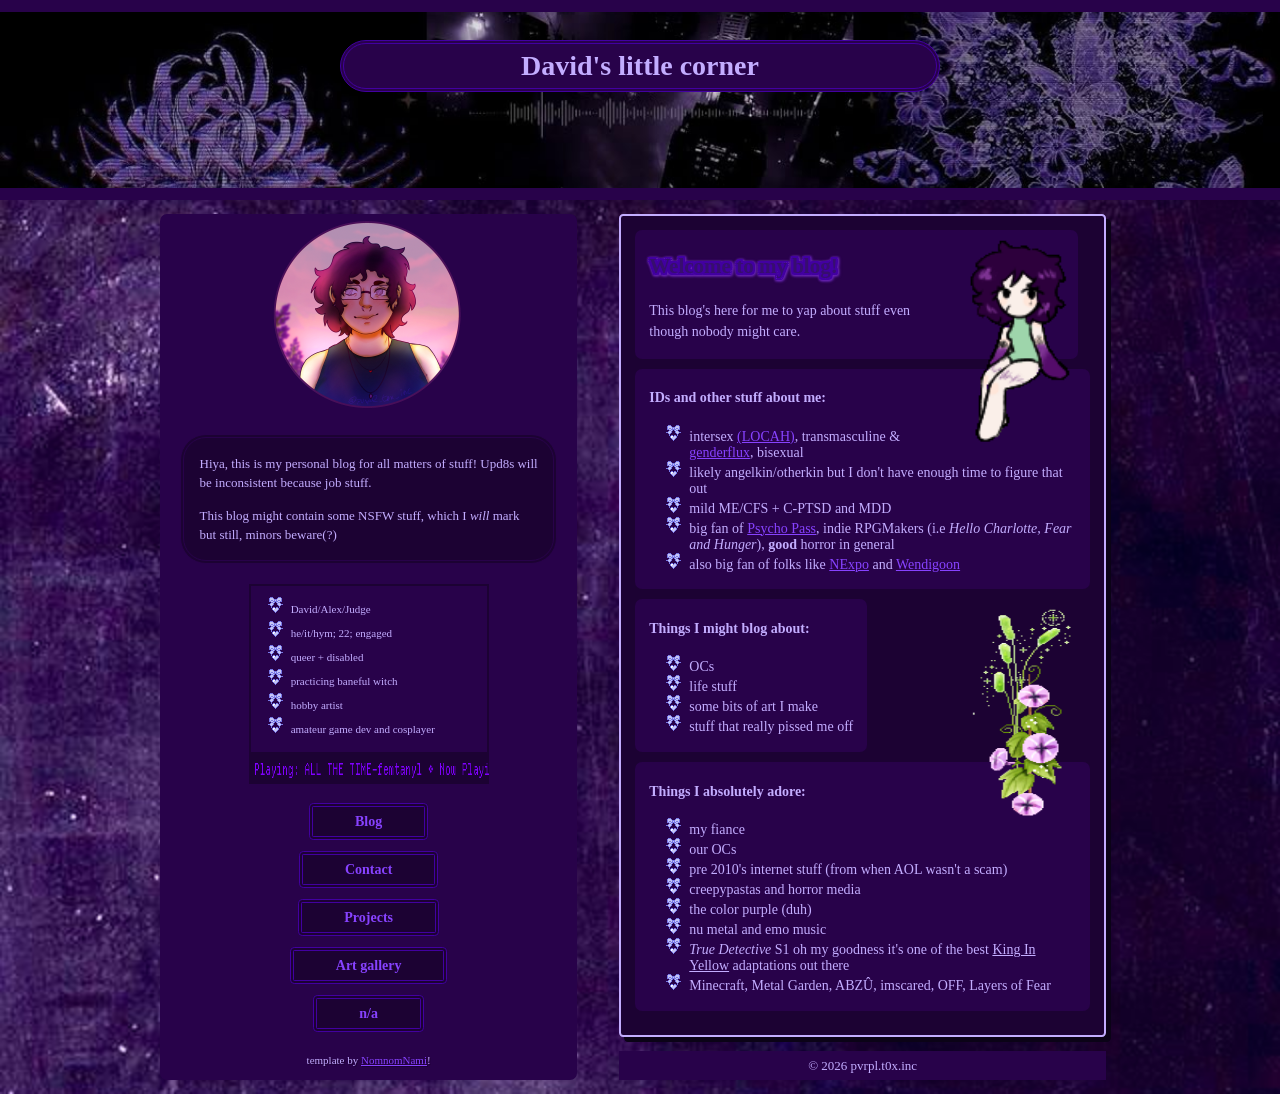
<file: index.html>
<!DOCTYPE html>
<html lang="en">
    <head>
        <meta charset="UTF-8" />
        <meta name="viewport" content="width=device-width, initial-scale=1.0">
        <title>☽𝑚𝑦𝑜𝑠𝑜𝑡𝑖𝑠☾ </title>
        <meta name="author" content="David with the help of Gabriel">
        <meta name="description" content="A blog about all sorts of things">
        <link rel="icon" type="image/x-icon" href="images/moon.gif">
        <link href="style.css" rel="stylesheet" type="text/css" media="all">
    </head>
    <body>
        
    <header>
        <h1>David's little corner</h1>
    </header>
        
    <div id="content">
        
    <aside id="sidebar">
        <div id="avatar" style="display: block; margin: auto;">
          <img src="images/self-portrait.png"
               alt="self-portrait" style="width: 200px; height: 200px; display: block; margin: auto;">
                 
        </div>
        
        <div id="bio">
            <p>Hiya, this is my personal blog for all matters of stuff! Upd8s will be inconsistent because job stuff.</p>
            <p>This blog might contain some NSFW stuff, which I <i>will</i> mark but still, minors beware(?)</p>
        </div>
        
        <div class="small-box">
            <ul>
                <li>David/Alex/Judge</li>
                <li>he/it/hym; 22; engaged</li>
                <li>queer + disabled </li>
                <li>practicing baneful witch </li>
                <li>hobby artist</li>
                <li>amateur game dev and cosplayer</li>
            </ul>
        </div>

        <div id="avatar" style="display: block; margin: auto;">
          <a href="https://open.spotify.com/track/6YfExWHGSvaOz5UChQa7c2"><img src="images/nowplaying.gif"
alt="Now Playing scroll" style="width: 240px; height: 30px; display: block; margin: auto;"></a>
                 
        </div>

        <nav>
            <ul>
            <li><a href="blog.html">Blog</a></li>
            <li><a href="contact.html">Contact</a></li>
            <li><a href="projects.html">Projects</a></li>
            <li><a href="gallery.html">Art gallery</a></li>
            <li><a href="not_found.html">n/a</a></li>
            </ul>
        </nav>

        <audio controls autoplay hidden loop>
          <source src="images/song.mp3" type="audio/mpeg">
        </audio>

        <div class="center small-text">
            <p>template by <a href="https://nomnomnami.com">NomnomNami</a>!</p>
        </div>
    </aside>
        
    <main>
        
    <!--the "top" id gives it a special look. search "#top" in the css to edit them!-->
        <article id="top" class="clearfix">
            <div class="img-right">
                <img src="images/Untitled19.gif" alt="Yuka Nagafuchi, gif by me"  style="width: 150px; height: 224px; display: block; margin: auto;"> 
            </div>
            <section>
                <h1>Welcome to my blog!</h1>
                
                <p>This blog's here for me to yap about stuff even though nobody might care.</p>
            </section>
            <section>
                <h4>IDs and other stuff about me:</h4>
                <ul>
                    <li>intersex <a href="https://en.wikipedia.org/wiki/Late_onset_congenital_adrenal_hyperplasia">(LOCAH)</a>, transmasculine & <a href="https://nonbinary.wiki/wiki/Genderflux">genderflux</a>, bisexual </li>
                    <li>likely angelkin/otherkin but I don't have enough time to figure that out</li>
                    <li>mild ME/CFS + C-PTSD and MDD</li>
                    <li>big fan of <a href="https://myanimelist.net/anime/13601/psycho-pass">Psycho Pass</a>, indie RPGMakers (i.e <i>Hello Charlotte, Fear and Hunger</i>), <b>good</b> horror in general</li>
                    <li>also big fan of folks like <a href="https://www.youtube.com/@Nexpo/videos">NExpo</a> and <a href="https://www.youtube.com/@Wendigoon/videos">Wendigoon</a></li>
                </ul>
            </section>
            <div class="img-right">
                <img src="images/Untitled198.gif" alt="artist unknown"  style="width: 120px; height: 224px; display: block; margin: auto;">
            </div>
            <section>
                <h4>Things I might blog about:</h4>
                <ul>
                    <li>OCs</li>
                    <li>life stuff</li>
                    <li>some bits of art I make</li>
                    <li>stuff that really pissed me off</li>
                </ul>
                
            </section>
           
            <section>
                <h4>Things I absolutely adore:</h4>
                <ul>
                    <li>my fiance</li>
                    <li>our OCs</li>
                    <li>pre 2010's internet stuff (from when AOL wasn't a scam)</li>
                    <li>creepypastas and horror media</li>
                    <li>the color purple (duh)</li>
                    <li>nu metal and emo music</li>
                    <li><i>True Detective</i> S1 oh my goodness it's one of the best <u>King In Yellow</u> adaptations out there</li>
                    <li>Minecraft, Metal Garden, ABZÛ, imscared, OFF, Layers of Fear</li>
                </ul>
                
            </section>
      
        </article>
          
    <footer>© 2026 pvrpl.t0x.inc</footer>
    </body>
    
</html>
</file>
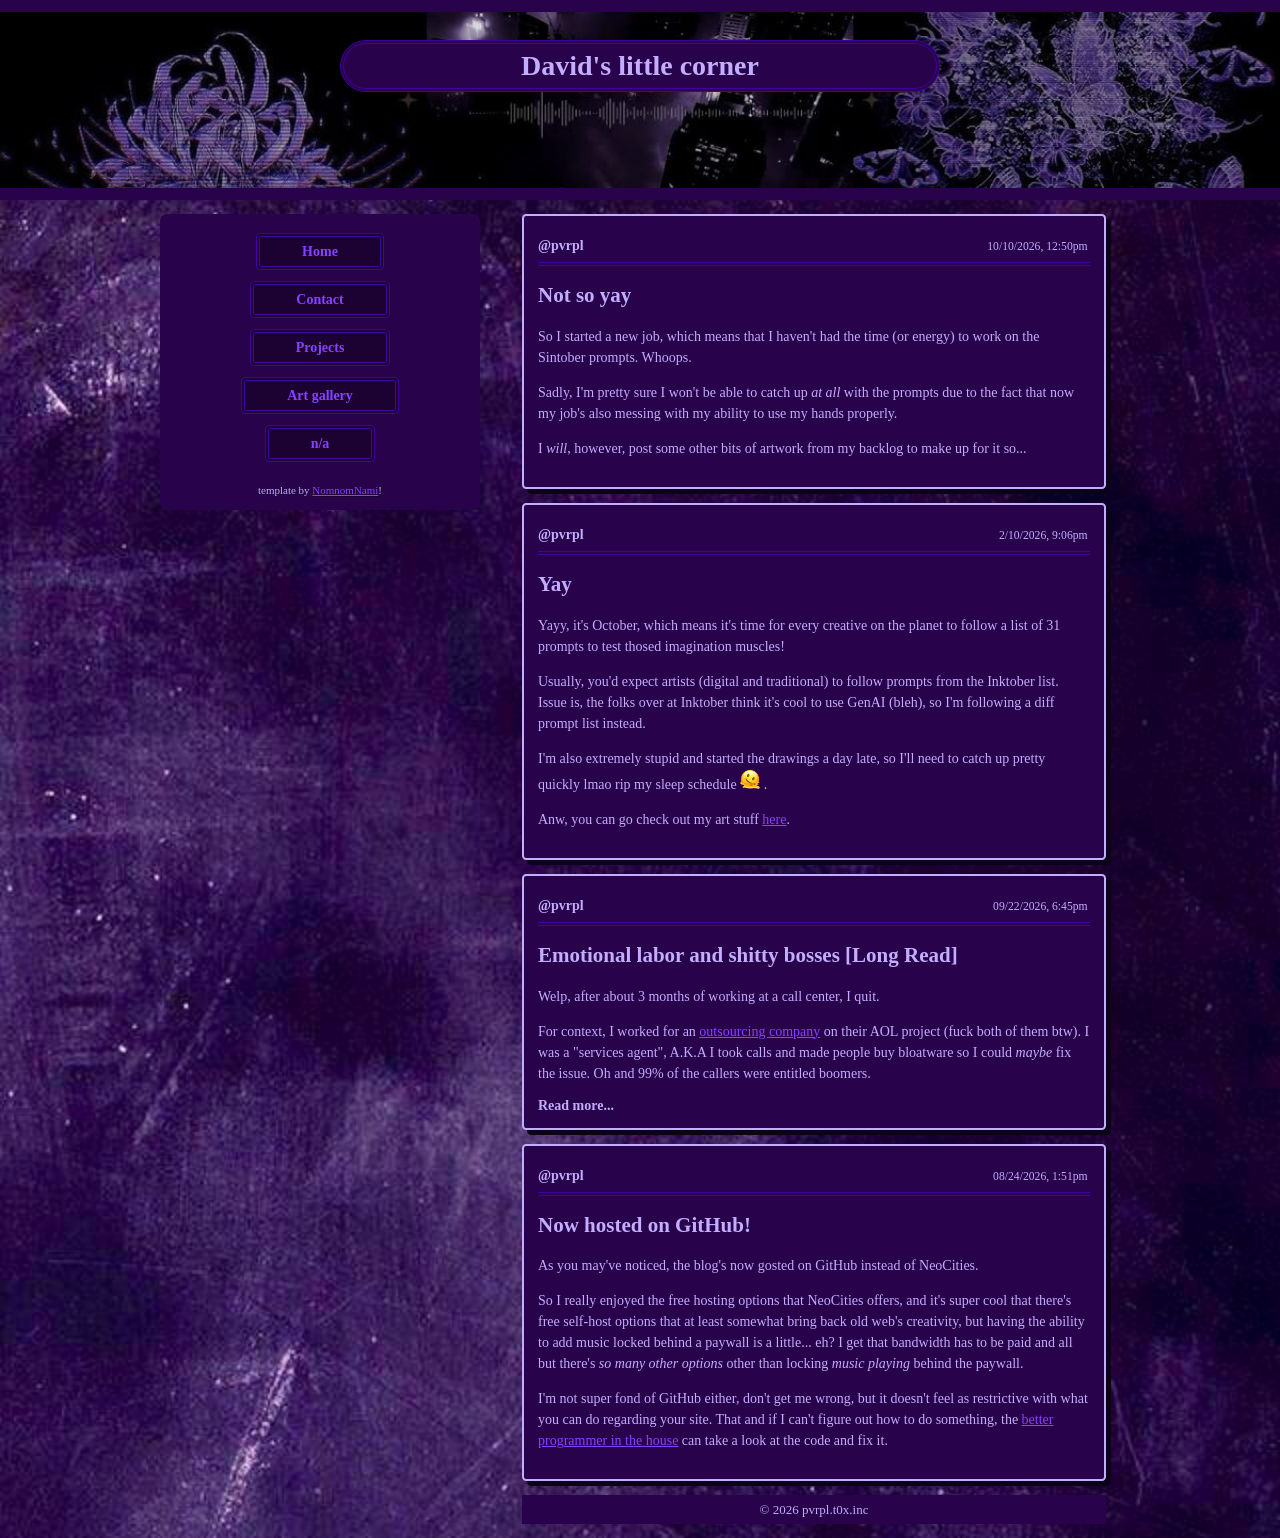
<file: blog.html>
<!DOCTYPE html>
<html lang="en">
    <head>
        <meta charset="UTF-8" />
        <meta name="viewport" content="width=device-width, initial-scale=1.0">
        <title> ☽𝕭𝖑𝖔𝖌☾ </title>
        <meta name="author" content="David with the help of Gabriel">
        <meta name="description" content="rambling">
        <link rel="icon" type="image/x-icon" href="images/moon.gif">
        <link href="style.css" rel="stylesheet" type="text/css" media="all">
    </head>
    <body>
        
    <header>
        <h1>David's little corner</h1>
    </header>
        
    <div id="content">
        
    <aside id="sidebar">
        <nav>
            <ul>
            <li><a href="index.html">Home</a></li>
            <li><a href="contact.html">Contact</a></li>
            <li><a href="projects.html">Projects</a></li>
            <li><a href="gallery.html">Art gallery</a></li>
            <li><a href="not_found.html">n/a</a></li>
            </ul>
        </nav>


        <div class="center small-text">
            <p>template by <a href="https://nomnomnami.com">NomnomNami</a>!</p>
        </div>
    </aside>
        
    <main>
                <article>
            <div class="post-header">
                @pvrpl <span class="timestamp">10/10/2026, 12:50pm</span>
            </div>
            <h2>Not so yay</h2>
                       <p>So I started a new job, which means that I haven't had the time (or energy) to work on the Sintober prompts. Whoops.</p>
                       <p>Sadly, I'm pretty sure I won't be able to catch up <i>at all</i> with the prompts due to the fact that now my job's also messing with my ability to use my hands properly. </p>
                       <p>I <i>will</i>, however, post some other bits of artwork from my backlog to make up for it so...</p>
        </article>
        <article>
            <div class="post-header">
                @pvrpl <span class="timestamp">2/10/2026, 9:06pm</span>
            </div>
            <h2>Yay</h2>
                       <p>Yayy, it's October, which means it's time for every creative on the planet to follow a list of 31 prompts to test thosed imagination muscles!</p>
            <p>Usually, you'd expect artists (digital and traditional) to follow prompts from the Inktober list. Issue is, the folks over at Inktober think it's cool to use GenAI (bleh), so I'm following a diff prompt list instead.</p> 
            <p>I'm also extremely stupid and started the drawings a day late, so I'll need to catch up pretty quickly lmao rip my sleep schedule <img src="images/melting.png" alt="melting face emoji" style="width: 20px; height:20px"> .</p>
            <p>Anw, you can go check out my art stuff <a href="gallery.html">here</a>.</p>
        </article>

        <article>
            <div class="post-header">
                @pvrpl <span class="timestamp">09/22/2026, 6:45pm</span>
            </div>
            
            <h2>Emotional labor and shitty bosses <b>[Long Read]</b></h2>
            <p>Welp, after about 3 months of working at a call center, I quit.</p>
<p>For context, I worked for an <a href="https://cgsinc.com/en">outsourcing company</a> on their AOL project (fuck both of them btw). I was a "services agent", A.K.A I took calls and made people buy bloatware so I could <i>maybe</i> fix the issue. Oh and 99% of the callers were entitled boomers. </p>
<details class="readmore">
    <summary> Read more... </summary>
            <p>Y'see, working with entitled pricks is already a pain when you're a confrontational bitch such as myself. But then you have to give them "concierge treatment" (kiss their asses 'til you reach their spleen), you also gotta shove shit like McAffee down their throat, and if they treat you like shit you have to smile and move on (unless they insult you directly, in which case you <i>can</i> hang up on them).</p>
<p>I wasn't an angel, I'll admit that much. I did some less than ideal stuff (i.e I ragebaited a Bible thumper). However, I think that pales in comparison to what our superiors were putting us through.</p>
<p>We had to ask for our 15min breaks through a google form, it was approved on an excel on the basis of how long you'd spent without a break or if you're fucking the RTA, if you somehow missed a break due to a call taking long, well, skill issue it's your fault no we're not understaffed what's wrong with you. I've had multiple times where I had less than 12h between shifts, I wasn't properly notified of when they needed overtime from us and put on the spot multiple times regarding the overtime. Oh and I had to request to be excused multiple times because I was having some of the worst mental breakdowns in <i>years</i>. </p>
                <p>Quitting wasn't a fun or easy decision, mind you. I'm fully aware of how that messed me up financially, but after some... <i>less than ideal</i> experiences I realized that I'd rather be broke for a bit rather than spiral down into suicidality.</p>
                <p>So I went to the project manager before the start of my shift and told him all that. His answer? That I'm immature and selfish and that I'm messing up everyone's schedules because I couldn't wait 2 days and that this decision will also blacklist me from the company in the future.</p>
            <p><i>He was fully fucking serious too.</i> Had I been slightly less hinged that day, I would've ripped into him for the illegal bullshit he keeps doing regarding the breaks and the days off. Oh and his affair with one of the team leaders. I didn't, which I kinda regret. I'm blacklisted from that company either way so... suck my dick Adrian.</p>
</details>
        </article>

                <article>
            <div class="post-header">
                @pvrpl <span class="timestamp">08/24/2026, 1:51pm</span>
            </div>
            
            <h2>Now hosted on GitHub!</h2>
            <p> As you may've noticed, the blog's now gosted on GitHub instead of NeoCities.</p>
                <p>So I really enjoyed the free hosting options that NeoCities offers, and it's super cool that there's free self-host options that at least somewhat bring back old web's creativity, but having the ability to add music locked behind a paywall is a little... eh? I get that bandwidth has to be paid and all but there's <i>so many other options</i> other than locking <i>music playing</i> behind the paywall.</p>
                <p>I'm not super fond of GitHub either, don't get me wrong, but it doesn't feel as restrictive with what you can do regarding your site. That and if I can't figure out how to do something, the <a href="https://github.com/Tudorq">better programmer in the house</a> can take a look at the code and fix it.</p>
            </details>
            
        </article>
        
                 
    <footer>© 2026 pvrpl.t0x.inc</footer>
    </body>
    
</html>
</file>
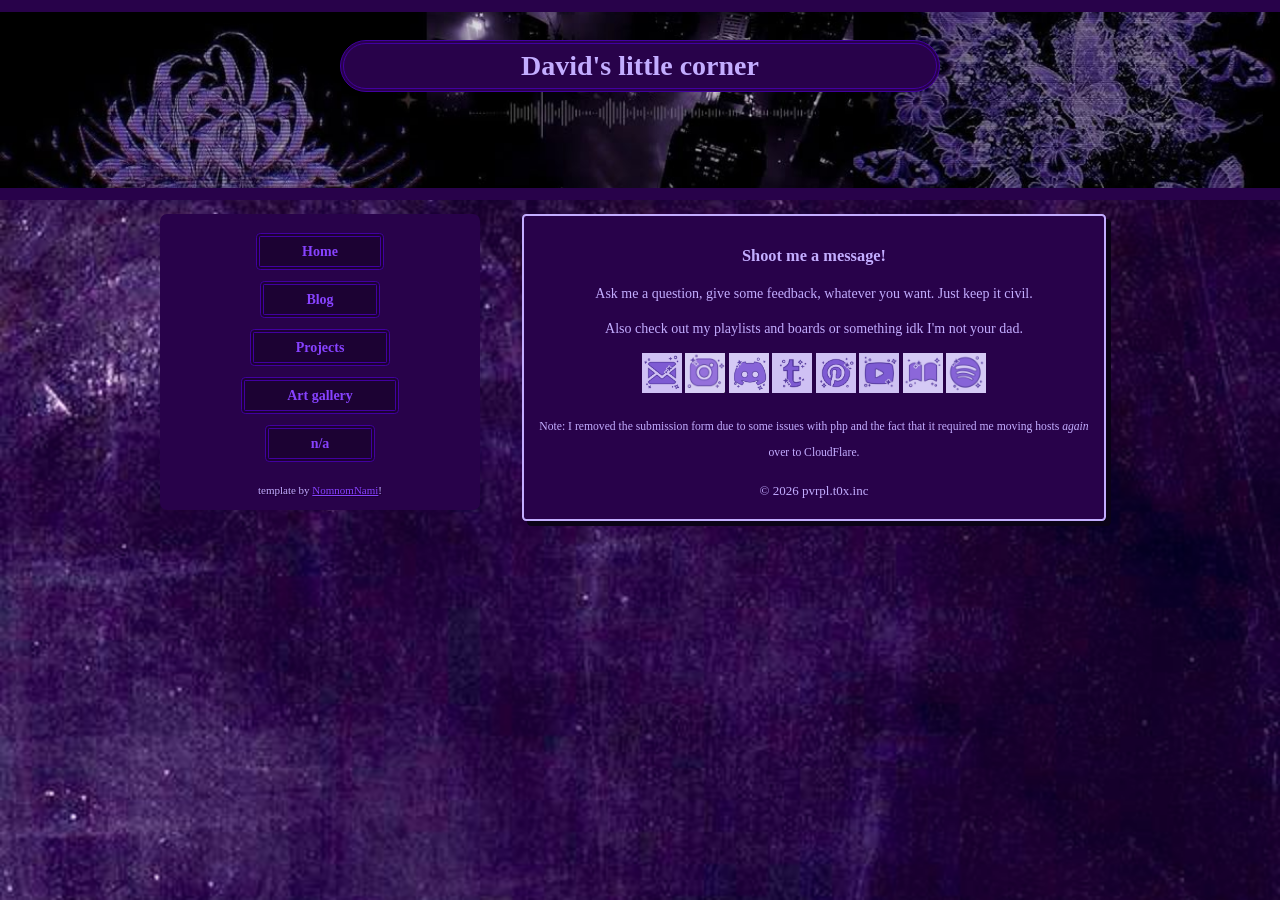
<file: contact.html>
<!DOCTYPE html>
<html lang="en">
    <head>
        <meta charset="UTF-8" />
        <meta name="viewport" content="width=device-width, initial-scale=1.0">
        <title> ☽𝕮𝖔𝖓𝖙𝖆𝖈𝖙☾ </title>
        <meta name="author" content="David with the help of Gabriel">
        <meta name="description" content="A blog about all sorts of things">
        <link rel="icon" type="image/x-icon" href="images/moon.gif">
        <link href="style.css" rel="stylesheet" type="text/css" media="all">
    </head>
    <body>
        
    <header>
        <h1>David's little corner</h1>
    </header>
        
    <div id="content">
        
    <aside id="sidebar">
        <nav>
            <ul>
            <li><a href="index.html">Home</a></li>
            <li><a href="blog.html">Blog</a></li>
            <li><a href="projects.html">Projects</a></li>
            <li><a href="gallery.html">Art gallery</a></li>
            <li><a href="not_found.html">n/a</a></li>
            </ul>
        </nav>


        <div class="center small-text">
            <p>template by <a href="https://nomnomnami.com">NomnomNami</a>!</p>
        </div>
    </aside>
        
    <main>
                
        <article>
          <div style="text-align:center">
    <h3>Shoot me a message!</h3>
    <p>Ask me a question, give some feedback, whatever you want. Just keep it civil.</p>
              <p> Also check out my playlists and boards or something idk I'm not your dad.</p>
  </div>
    <div class="column" style="text-align:center">
<a href="mailto:daviddajboc@gmail.com"><img src="images/email.png" alt="email" style="width: 40px; height: 40px"></a>
        <a href="https://www.instagram.com/pvrpl_t0x_inc"><img src="images/instagram.png" alt="instagram" style="width: 40px; height: 40px"></a>
        <a href="https://discord.com/users/339507652407066635"><img src="images/discord.png" alt="discord" style="width: 40px; height: 40px"></a>
        <a href="https://www.tumblr.com/pvrpl-t0x-inc"><img src="images/tumblr.png" alt="tumblr" style="width:40px; height: 40px"></a>
        <a href="https://ro.pinterest.com/pvpl_t0xin_inc/_profile/"><img src="images/pinterest.png" alt="pinterest" style="width: 40px; height= 40px"></a>
        <a href="https://www.youtube.com/@pvrpl_t0x_inc"><img src="images/youtube.png" alt="youtube"; style="width: 40px; height: 40px"></a>
        <a href="https://archiveofourown.org/users/pvrpl_t0xin_inc"><img src="images/ao3.png" alt="ao3" style="width: 40px; height: 40px"></a>
        <a href="https://open.spotify.com/user/zuqt3lor4bxawc3lzzhd4lvwi"><img src="images/spotify.png" alt="spotify" style="width: 40px; height: 40px"></a>
<p><sub>Note: I removed the submission form due to some issues with php and the fact that it required me moving hosts <i>again</i> over to CloudFlare.</sub></p>
    <footer>© 2026 pvrpl.t0x.inc</footer>

    </div>
        </article>
    </body>
    
</html>
</file>
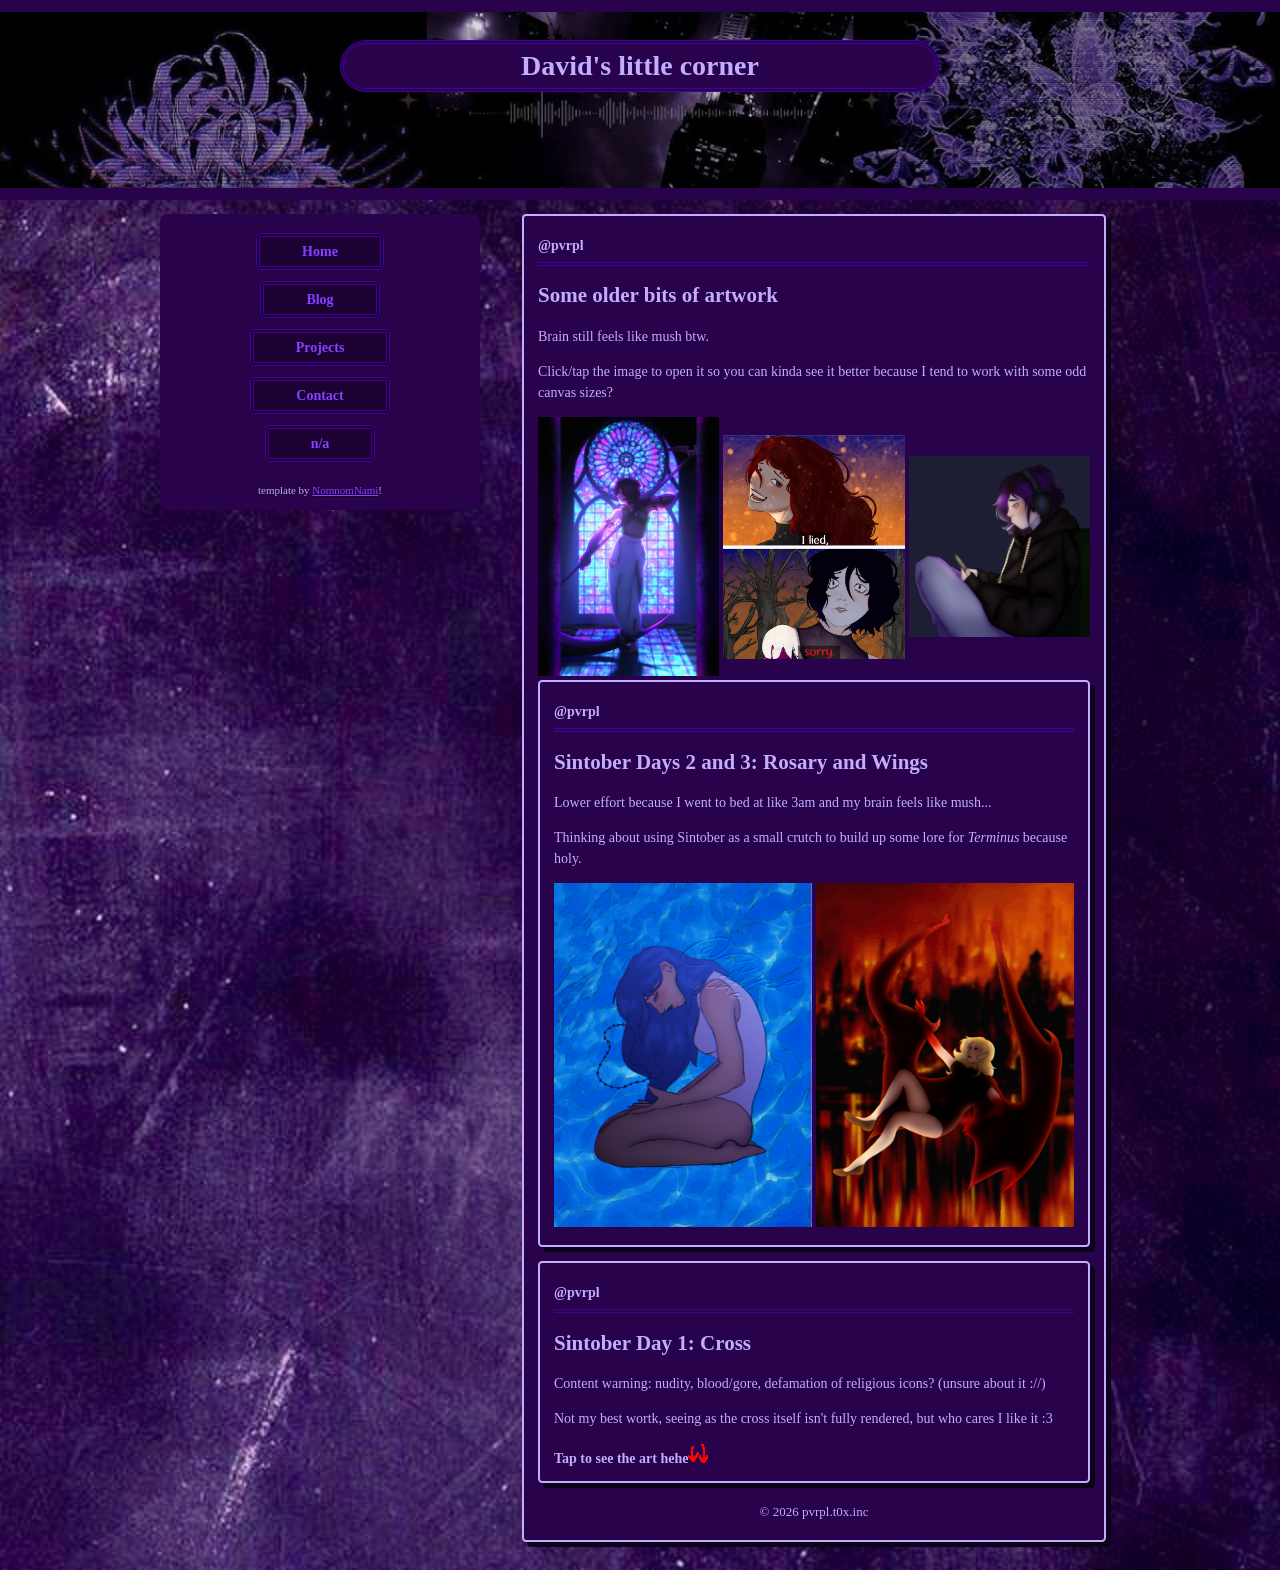
<file: gallery.html>
<!DOCTYPE html>
<html lang="en">
    <head>
        <meta charset="UTF-8" />
        <meta name="viewport" content="width=device-width, initial-scale=1.0">
        <title> ☽𝕲𝖆𝖑𝖑𝖊𝖗𝖞☾ </title>
        <meta name="author" content="David with the help of Gabriel">
        <meta name="description" content="A blog about all sorts of things">
        <link rel="icon" type="image/x-icon" href="images/moon.gif">
        <link href="style.css" rel="stylesheet" type="text/css" media="all">
    </head>
    <body>
        
    <header>
        <h1>David's little corner</h1>
    </header>
        
    <div id="content">
        
    <aside id="sidebar">
        <nav>
            <ul>
            <li><a href="index.html">Home</a></li>
            <li><a href="blog.html">Blog</a></li>
            <li><a href="projects.html">Projects</a></li>
            <li><a href="contact.html">Contact</a></li>
            <li><a href="not_found.html">n/a</a></li>
            </ul>
        </nav>


        <div class="center small-text">
            <p>template by <a href="https://nomnomnami.com">NomnomNami</a>!</p>
        </div>
    </aside>
        
    <main>
<article>
            <div class="post-header">
                @pvrpl
            </div>
            <h2>Some older bits of artwork</h2>
            <p>Brain still feels like mush btw.<p>
                <p>Click/tap the image to open it so you can kinda see it better because I tend to work with some odd canvas sizes?</p>
<div class="photosetx3">
                <a href="images/Untitled24.png" target="_blank"><img alt="Yuka with her weapon" src="images/Untitled24.png"></a>
                 <a href="images/Untitled46.png" target="_blank"><img alt="Short comic of Beatrice showing her true colors" src="images/Untitled46.png"></a>
                <a href="images/Untitled32.png" target="_blank"><img alt="Myself back when I was skinnier" src="images/Untitled32.png"></a>
               
            </div>

             <article>
            <div class="post-header">
                @pvrpl
            </div>
            <h2>Sintober Days 2 and 3: Rosary and Wings</h2>
            <p>Lower effort because I went to bed at like 3am and my brain feels like mush...</p>
            <p>Thinking about using Sintober as a small crutch to build up some lore for <i>Terminus</i> because holy.</p>
<div class="photosetx2">
                <a href="images/sintober2.png" target="_blank"><img alt="Aitana facing a rosary of Wisdom" src="images/sintober2.png"></a>
                <a href="images/sintober3.png" target="_blank"><img alt="Primera with wings" src="images/sintober3.png"></a>
            </div>

        </article>
        <article>
            <div class="post-header">
                @pvrpl
            </div>
            <h2>Sintober Day 1: Cross</h2>
            <p>Content warning: nudity, blood/gore, defamation of religious icons? (unsure about it ://)</p>
            <p>Not my best wortk, seeing as the cross itself isn't fully rendered, but who cares I like it :3</p>
<details class="readmore">
    <summary>Tap to see the art hehe<img src="images/arrows.webp" alt="red arrows"></summary>
            <a href="images/sintober1.png" target="_blank"><img alt="Yuka Nagafuchi impaled by giant cross" src="images/sintober1.png"></a>
        </article>

        
    <footer>© 2026 pvrpl.t0x.inc</footer>
    </body>
    
</html>
</file>
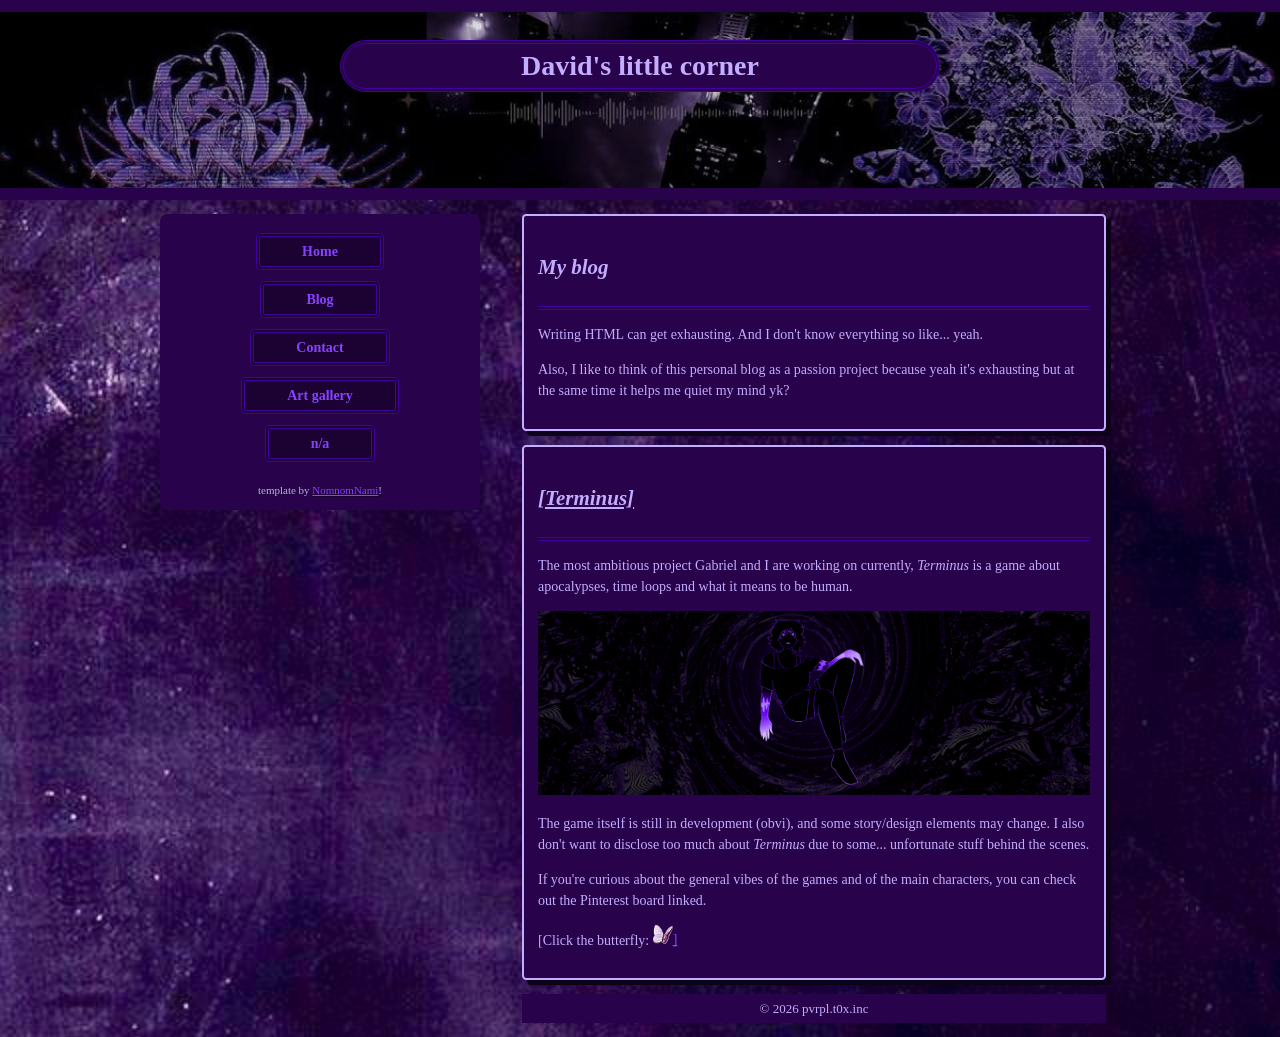
<file: projects.html>
<!DOCTYPE html>
<html lang="en">
    <head>
        <meta charset="UTF-8" />
        <meta name="viewport" content="width=device-width, initial-scale=1.0">
        <title> ☽𝕻𝖗𝖔𝖏𝖊𝖈𝖙𝖘☾ </title>
        <meta name="author" content="David with the help of Gabriel">
        <meta name="description" content="Personal projects">
        <link rel="icon" type="image/x-icon" href="images/moon.gif">
        <link href="style.css" rel="stylesheet" type="text/css" media="all">
    </head>
    <body>
        
    <header>
        <h1>David's little corner</h1>
    </header>
        
    <div id="content">
        
    <aside id="sidebar">
        <nav>
            <ul>
            <li><a href="index.html">Home</a></li>
            <li><a href="blog.html">Blog</a></li>
            <li><a href="contact.html">Contact</a></li>
            <li><a href="gallery.html">Art gallery</a></li>
            <li><a href="not_found.html">n/a</a></li>
        </nav>


        <div class="center small-text">
            <p>template by <a href="https://nomnomnami.com">NomnomNami</a>!</p>
        </div>
    </aside>
        
    <main>
         <article>
            <div class="post-header">
               <h2><i>My blog</i></h2>
            </div>
            <p>Writing HTML can get exhausting. And I don't know everything so like... yeah.</p>
            <p>Also, I like to think of this personal blog as a passion project because yeah it's exhausting but at the same time it helps me quiet my mind yk?</p>
        </article>

<article>
            <div class="post-header">
               <h2><u><i>[Terminus]</i></u></h2>
            </div>
            <p>The most ambitious project Gabriel and I are working on currently, <i>Terminus</i> is a game about apocalypses, time loops and what it means to be human.</p>
            <a href="images/Yuka aether.png" target="_blank" ><img alt="FMC floating in an aether space." src="images/Yuka aether.png"></a>
            <p>The game itself is still in development (obvi), and some story/design elements may change. I also don't want to disclose too much about <i>Terminus</i> due to some... unfortunate stuff behind the scenes.</p>
            <p>If you're curious about the general vibes of the games and of the main characters, you can check out the Pinterest board linked.</p>
            <p>[Click the butterfly: <a href="https://pin.it/1pe1G5Iu2"><img src="images/board.png" alt="Terminus board" style="width: 20px; height= 20px">]</a></p>
        </article>
        
    <footer>© 2026 pvrpl.t0x.inc</footer>
    </body>
    
</html>
</file>
<file: style.css>
/* these are the main colors and bg images
   replace them with anything you want! */
:root {
    --header-bg: url('images/header.png');
    --site-bg: url("images/canvas.png");
    --accent-color: #925CF5;
    --select-color: #9952BA;
    --link-color: #8742FF;
    --bg-color: #1C0233;
    --bg-color2: #28024A;
    --text-color: #C3ADFF;
    --border-color: #C3ADFF;
    --post-header-color: #370E6E;
    --post-shadow-color: #0B0317;
    --outline-color: #4200A1;
    --outline-color2: #6722B5;
}
/* you can get hex codes from sites like this:
   https://palettes.shecodes.io/
   i just looked up "css color templates" to find that link! */

/* this applies to all the content */
* {
    box-sizing: border-box;
/* change the font here, it's set up to all use the same one */
    /*font-family: Georgia;*/
}
/* this is for when you select text on the page */
::selection {
    background: var(--select-color);
    color: var(--border-color);
}

body {
    background-color: var(--bg-color);
    background-image: var(--site-bg);
    background-repeat: no-repeat;
    background-size: cover;
    margin: 0;
/*this is the default font size! headings and stuff are adjusted based on this number.*/
    font-size: 14px;
    font-family: Georgia;
/*and the default text color! it's dark grey here.*/
    color: var(--text-color);
}
/* i think having better line spacing helps text to be more readable, but you can remove it if you want */
p {line-height: 1.5em;}

h1 {
    font-size: 1.5em;
    color: var(--post-header-color);
    filter: drop-shadow(2px 0 0 var(--outline-color)) drop-shadow(0 2px 0 var(--outline-color)) drop-shadow(-2px 0 0 var(--outline-color)) drop-shadow(0 -2px 0 var(--outline-color))drop-shadow(0 1px 1px var(--outline-color2)) drop-shadow(1px 0 1px var(--outline-color2));
}
h4,
h5,
h6 {color: var(--border-color);}

header {
    background-color: var(--accent-color);
/* you can add the image url in :root (at the top) if you want */
    background: var(--header-bg);
    background-size: 100%;
    background-position: center;
/* change the minimum height if you want it to take up more/less space */
    min-height: 200px;
/* can also limit the size of the header if you don't want to fill up the top. i recommend at least 800px tho! */
    /*max-width: 980px;*/
/*this centers it*/
    margin: 0 auto;
/*i gave it some borders, you can change the colors or remove them, but having the borders there keeps it glued to the top of the page all nice, so i recommend keeping them!*/
    border-top: 12px solid var(--bg-color2);
    border-bottom: 12px solid var(--bg-color2);
/*to align the header block to the bottom, uncomment the line below*/
    /*align-content: flex-end;*/
}

/* this is your site title displayed at the top of the page */
header > h1 {
    background-color: var(--bg-color2);
    color: var(--border-color);
    margin: 1em auto;
    font-size: 2em;
/*uncomment this line if you want the header text to not take up the full length of the div*/
    /*width: fit-content;*/
    max-width: 600px;
    padding: 6px 12px;
    border-radius: 1em;
    border: 4px double var(--outline-color);
/*normal headers have a filter, so we gotta turn it off for this special heading*/
    filter: none;
/* you can change the text-align to center or right if you want it placed differently */
    text-align: center;
}

/*this is for lists*/
li {
/*you can change the normal dot to anything you want :)*/
    /*list-style-type: "💙 ";*/
/*i used a flower since i already drew it for another page haha*/
    list-style-image: url("images/purple.png");
}

nav {margin: 1em;}

nav > ul {
    max-width: 960px;
    margin: auto;
    line-height: 3rem;
/* this line takes away the dot in front of the list items */
    list-style-type: none;
/* list items have default padding but we don't need it for these */
    padding-left: 0;
/* and this spaces out the buttons so they're not touching */
    justify-content: space-evenly;
}
nav li {
    text-align: center;
    list-style-image: none;
}
nav li > a {
    font-weight: bold;
    background-color: var(--bg-color);
    border: 4px double var(--outline-color);
    padding: .5em 3em;
/* this takes away the link underline */
    text-decoration: none;
}
nav li > a:visited {color: var(--link-color);}
nav li > a:hover {
    color: var(--accent-color);
    background-color: var(--select-color);
}
    
a {
    color: var(--link-color);
    border-radius: .3em;
    transition: .2s ease-out;
}
a:visited {
    color: var(--text-color);
}
a:hover {
    color: var(--accent-color);
    border-color: var(--accent-color);
    transition: .2s ease;
}

#sidebar {
    background-color: var(--bg-color2);
    color: var(--border-color);
    height: fit-content;
    min-width: 320px;
    margin-top: 1em;
    margin-right: 2em;
    border-radius: .5em;
}
.small-box {
    max-width: 240px;
    margin: auto;
    border: 2px solid var(--bg-color);
/*i gave this one small text cuz i think it looks cute, but you can remove this line to make it normal*/
    font-size: 11px;
/*making sure the list items are spaced correctly cuz it's hard to read when they're squished together*/
    line-height: 1.5rem;
}

#avatar {
    margin: .5em;
/*this line will limit the image size if you decide not to use the flower shape below*/
    max-width: 320px;
}
/*flower shape generated from here: https://css-generators.com/flower-shapes/ */
.flower {
    width: 320px; /* adjust to control the size */
    aspect-ratio: 1;
    --g:/37.02% 37.02% radial-gradient(#000 calc(71% - 1px),#0000 71%) no-repeat;
    mask: 90.078% 79.895% var(--g),33.953% 97.355% var(--g),0.004% 49.372% var(--g),35.148% 2.257% var(--g),90.817% 21.121% var(--g),radial-gradient(100% 100%,#000 25.476%,#0000 calc(25.476% + 1px));
}

#bio {
    margin: 20px;
    padding: .2em;
    background: var(--bg-color);
    border: 4px double var(--bg-color2);
    border-radius: 2em;
/*made the text slightly smaller again here since periwinkle's bio was a little lengthy*/
    font-size: small;
}
#bio p { margin: 1em; }

#content {
    display: flex;
    max-width: 960px;
    margin: auto;
}

main {
    padding: 1em;
}

/*this is the top post on the blog. you can treat it like a pinned post if you want!*/
#top {
    background-color: var(--bg-color);
}
/*this bit gives it a white background*/
#top section {
    background-color: var(--bg-color2);
    border-radius: .5em;
    margin-bottom: 10px;
    padding: .2em 1em;
    width: fit-content;
}

/*these are the regular blog post styles!*/
article {
    background-color: var(--bg-color2);
    padding: 1em;
    border: 2px solid var(--border-color);
    border-radius: .3em;
    margin-bottom: 1em;
    box-shadow: var(--post-shadow-color) 5px 5px;
}
article img {
/*make sure large images get resized to fit in the post*/
    max-width: 100%;
}

/*you should always use this line if you have details/summary blocks cuz it makes it more obviously clickable*/
details > summary {cursor:pointer;}

.readmore summary {
    font-weight: bold;
    color: var(--border-color);
    list-style: none;
}
.readmore summary::-webkit-details-marker {
  display: none;
}
.readmore[open] > summary {
    border-bottom: 2px dashed var(--bg-color);
    padding-bottom: .6em;
    margin-bottom: .6em;
}

/*this is the top line for each post, with the name on the left and date/time on the right*/
/*you can put a post title instead of a name/handle, i just set it up that way as an example haha*/
.post-header {
    color: var(--border-color);
    font-weight: bold;
    padding: .5rem 0;
    border-bottom: 4px double var(--outline-color);
}
.timestamp {
    font-weight: normal;
    font-size: smaller;
    margin: .2em;
/*this keeps it to the right edge*/
    float: right;
}

/*these set up tumblr-style photoset grids*/
.photosetx2,
.photosetx3 {
    display: grid;
    gap: 4px;
    align-items: center;
}
.photosetx2 {grid-template-columns: 1fr 1fr;}
.photosetx3 {grid-template-columns: 1fr 1fr 1fr;}
/*adjust this to your liking! it crops images that are too tall*/
.cropped {
    width: 156px;
    height: 156px;
    overflow: hidden;
    object-position: 25% 25%;
}
/*this makes sure the image doesn't get distorted when cropped*/
.photosetx2 img,
.photosetx3 img {object-fit: cover;}

/* a class for centering text and images */
.center { text-align: center; }
.img-right { float: right; }

/*this stops the float image from overflowing out of its container*/
.clearfix::after {
  content: "";
  clear: both;
  display: table;
}
/*you can use the <small> tag in html, or make a class like this. up to you!*/
.small-text {
    font-size: 11px;
/*i gave it a shadow cuz i think it looks nice... yayyy*/
    text-shadow: var(--bg-color) 1px 1px;
}

footer {
    text-align: center;
    font-size: small;
    margin: auto;
    padding: .5em;
    background: var(--bg-color2);
}

/* these are the mobile styles! */
@media only screen and (max-width: 800px) {
    #content {
        flex-wrap: wrap;
    }
    #sidebar {
        margin: 0;
        width: 100%;
        display: flex;
        flex-wrap: wrap;
        justify-content: center;
        align-items: center;
        border: none;
        border-radius: 0;
    }
    header {min-height: 160px;}
    header > h1 { 
        width: fit-content;
        padding: .3em 1em;
    }
    nav > ul {
    /* this stuff makes it wrap around on mobile */
        display: flex;
        flex-wrap: wrap;
        flex-direction: row;
    }
    #bio {width: 50%;}
    
    #sidebar ul {
        line-height: 2em;
        display: flex;
        flex-wrap: wrap;
        gap: 1em;
    }
    #sidebar li {
        margin: .3em 1em;
    }
}
</file>
